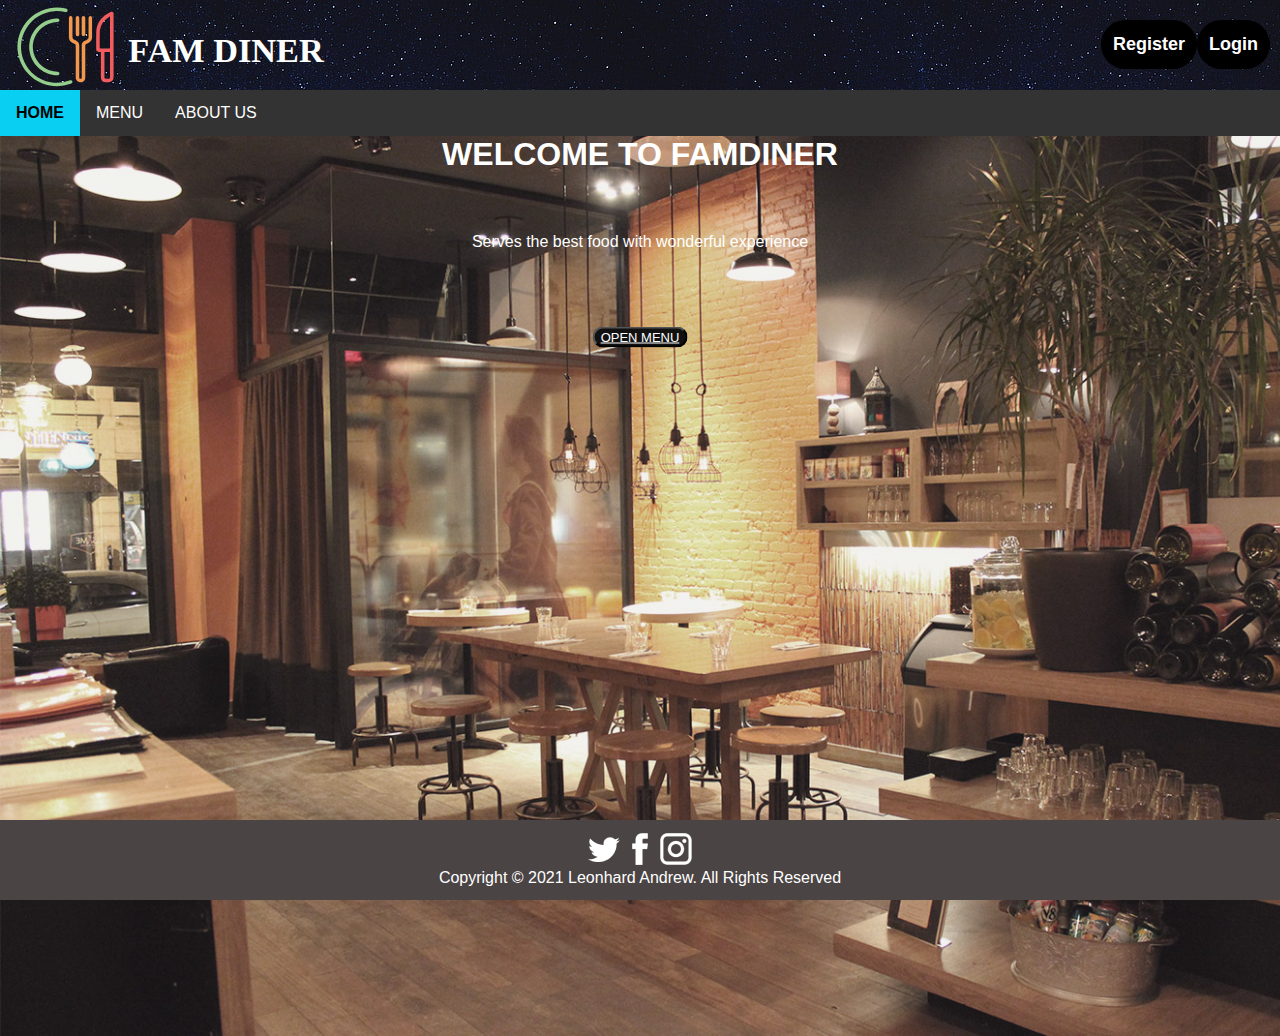
<file: index.html>
<!DOCTYPE html>
<html>
    <head>
    
        <link rel="stylesheet" type="text/css" href="
        style.css">
        <title>
            Home
        </title>
    </head>

    <body>

        <div class="header">
            <div class="logo">
                <img src="logo.svg" alt="Logo">
            </div>
            <div class="header-right">
                <a class="active" href="register.html">Register</a>
                <a class="active"href="login.html">Login</a>
            </div>
        </div>

        <div class="navbar">
            <a class="active" href="home.html">HOME</a>
            <div class="dropdown">
                <button class="dropbtn">MENU 
                <i class="fa fa-caret-down"></i>
                </button>
                    <div class="dropdown-content">
                        <a class="option"href="menu.html">BURGER</a>
                        <a class="option"href="menu.html">RICE & PASTA</a>
                        <a class="option"href="menu.html">SEAFOOD</a>
                    </div>
            </div>
            <a class="active1"href="aboutus.html">ABOUT US</a> 
        </div>


        <div class="background-home">
            <h1 class="welcome-home">
                WELCOME TO FAMDINER
            </h1>

            <p class="welcome-home1">
                Serves the best food with wonderful experience
            </p>

            <button class="button-home">
                <a class="button-home1" href="menu.html">OPEN MENU</a>
            </button>
            

        </div>

    </body>

    <footer class="tes-footer">
        <div class="gambar-footer">
            <img src="twitter.png" alt="Logo Twitter">
            <img src="facebook.png" alt="Logo Facebook">
            <img src="instagram.png" alt="Logo Instagram">
        </div>

        Copyright © 2021 Leonhard Andrew. All Rights Reserved

    </footer>
</html>
</file>
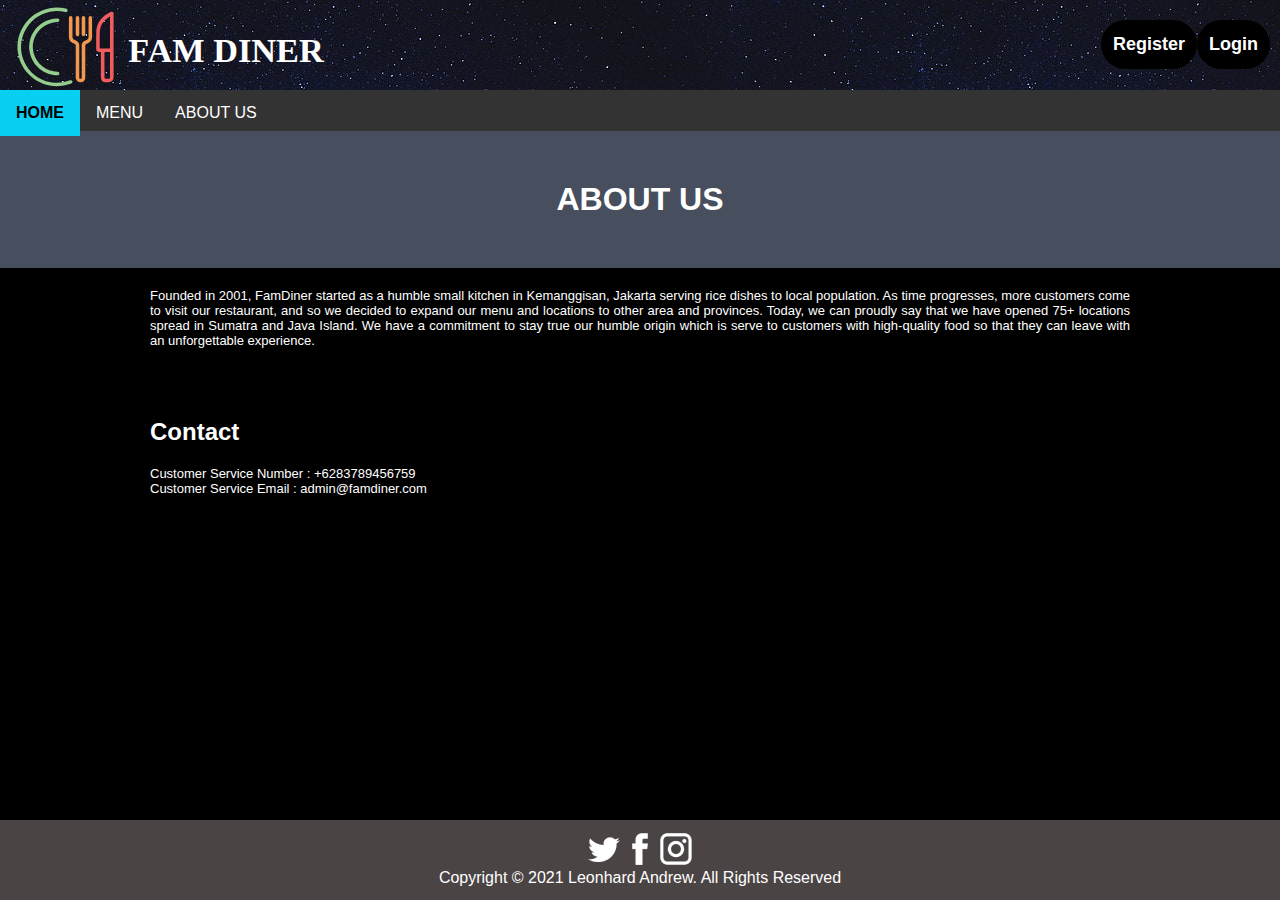
<file: aboutus.html>
<!DOCTYPE html>
<html>
    <head>
        <link rel="stylesheet" type="text/css" href="
        style.css">
        <title>
            About Us
        </title>
    </head>

    <body class="about-us-tes">
        
        <div class="header">
            <div class="logo">
                <img src="logo.svg" alt="Logo">
            </div>
            <div class="header-right">
                <a class="active" href="register.html">Register</a>
                <a class="active"href="login.html">Login</a>
            </div>
        </div>

        <div class="navbar">
            <a class="active" href="home.html">HOME</a>
            <div class="dropdown">
                <button class="dropbtn">MENU 
                <i class="fa fa-caret-down"></i>
                </button>
                    <div class="dropdown-content">
                        <a class="option"href="menu.html">BURGER</a>
                        <a class="option"href="menu.html">RICE & PASTA</a>
                        <a class="option"href="menu.html">SEAFOOD</a>
                    </div>
            </div>
            <a class="active1"href="aboutus.html">ABOUT US</a> 
        </div>


        <h1 class="about">
            ABOUT US
        </h1>

        <div class="artikel1">
        <p class="artikel">
            Founded in 2001, FamDiner started as a humble small kitchen in Kemanggisan, 
            Jakarta serving rice dishes to local population. As time progresses,
            more customers come to visit our restaurant, and so we decided to expand
            our menu and locations to other area and provinces. Today, we can proudly say
            that we have opened 75+ locations spread in Sumatra and Java Island. We have
            a commitment to stay true our humble origin which is serve to
            customers with high-quality food so that they can leave with an unforgettable experience.

        </p>

        <h2 class="contact1">
            Contact
        </h2>
        <p class="contact">
            Customer Service Number : +6283789456759
            <br>
            Customer Service Email : admin@famdiner.com
        </p>
        </div>
    </body>

    <footer class="tes-footer">
        <div class="gambar-footer">
            <img src="twitter.png" alt="Logo Twitter">
            <img src="facebook.png" alt="Logo Facebook">
            <img src="instagram.png" alt="Logo Instagram">
        </div>

        Copyright © 2021 Leonhard Andrew. All Rights Reserved

    </footer>
</html>
</file>
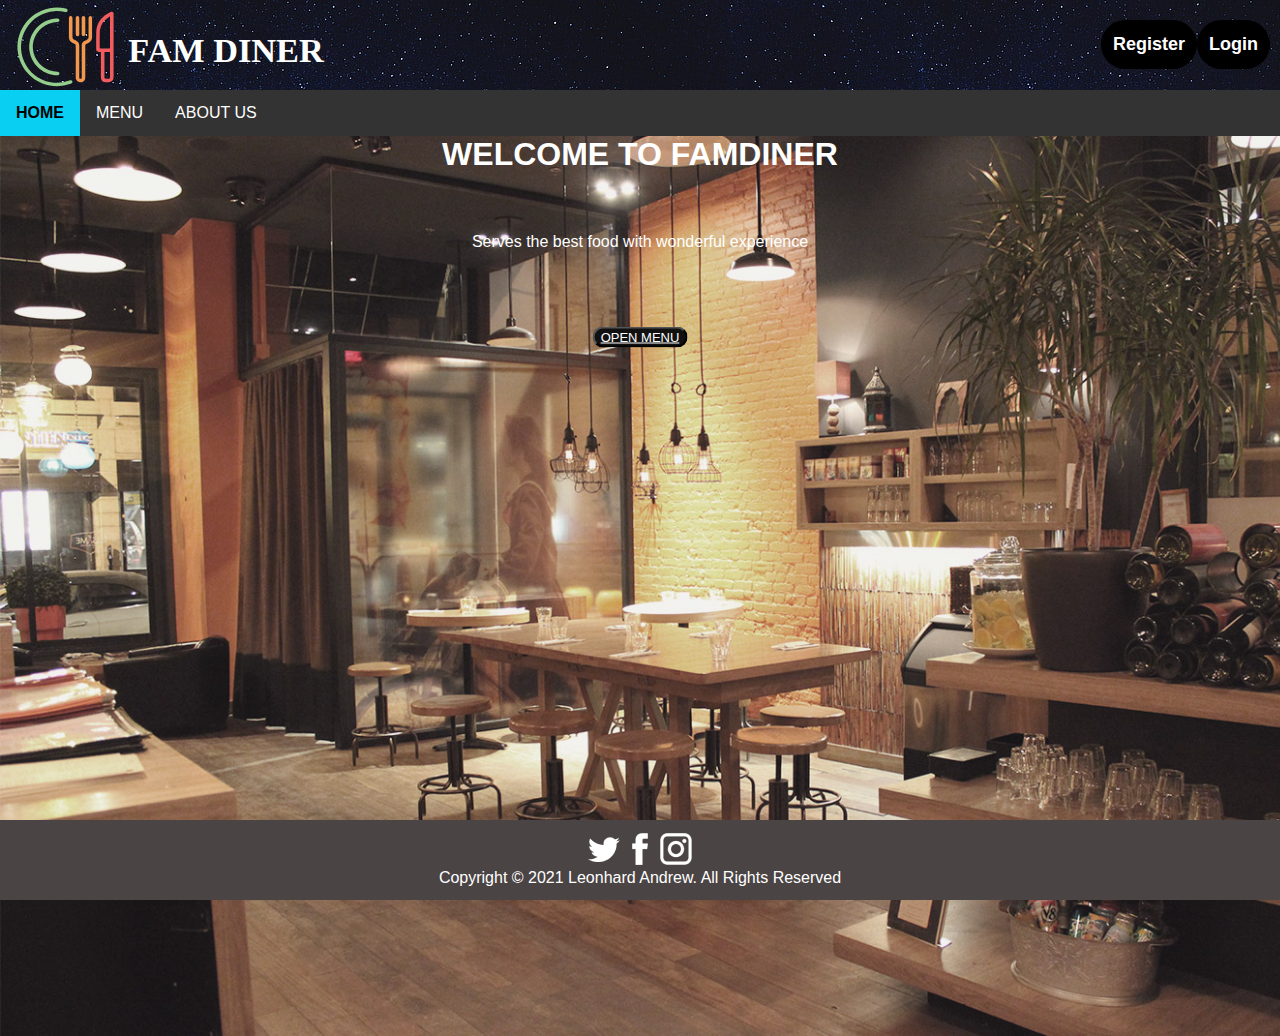
<file: home.html>
<!DOCTYPE html>
<html>
    <head>
    
        <link rel="stylesheet" type="text/css" href="
        style.css">
        <title>
            Home
        </title>
    </head>

    <body>

        <div class="header">
            <div class="logo">
                <img src="logo.svg" alt="Logo">
            </div>
            <div class="header-right">
                <a class="active" href="register.html">Register</a>
                <a class="active"href="login.html">Login</a>
            </div>
        </div>

        <div class="navbar">
            <a class="active" href="home.html">HOME</a>
            <div class="dropdown">
                <button class="dropbtn">MENU 
                <i class="fa fa-caret-down"></i>
                </button>
                    <div class="dropdown-content">
                        <a class="option"href="menu.html">BURGER</a>
                        <a class="option"href="menu.html">RICE & PASTA</a>
                        <a class="option"href="menu.html">SEAFOOD</a>
                    </div>
            </div>
            <a class="active1"href="aboutus.html">ABOUT US</a> 
        </div>


        <div class="background-home">
            <h1 class="welcome-home">
                WELCOME TO FAMDINER
            </h1>

            <p class="welcome-home1">
                Serves the best food with wonderful experience
            </p>

            <button class="button-home">
                <a class="button-home1" href="menu.html">OPEN MENU</a>
            </button>
            

        </div>

    </body>

    <footer class="tes-footer">
        <div class="gambar-footer">
            <img src="twitter.png" alt="Logo Twitter">
            <img src="facebook.png" alt="Logo Facebook">
            <img src="instagram.png" alt="Logo Instagram">
        </div>

        Copyright © 2021 Leonhard Andrew. All Rights Reserved

    </footer>
</html>
</file>
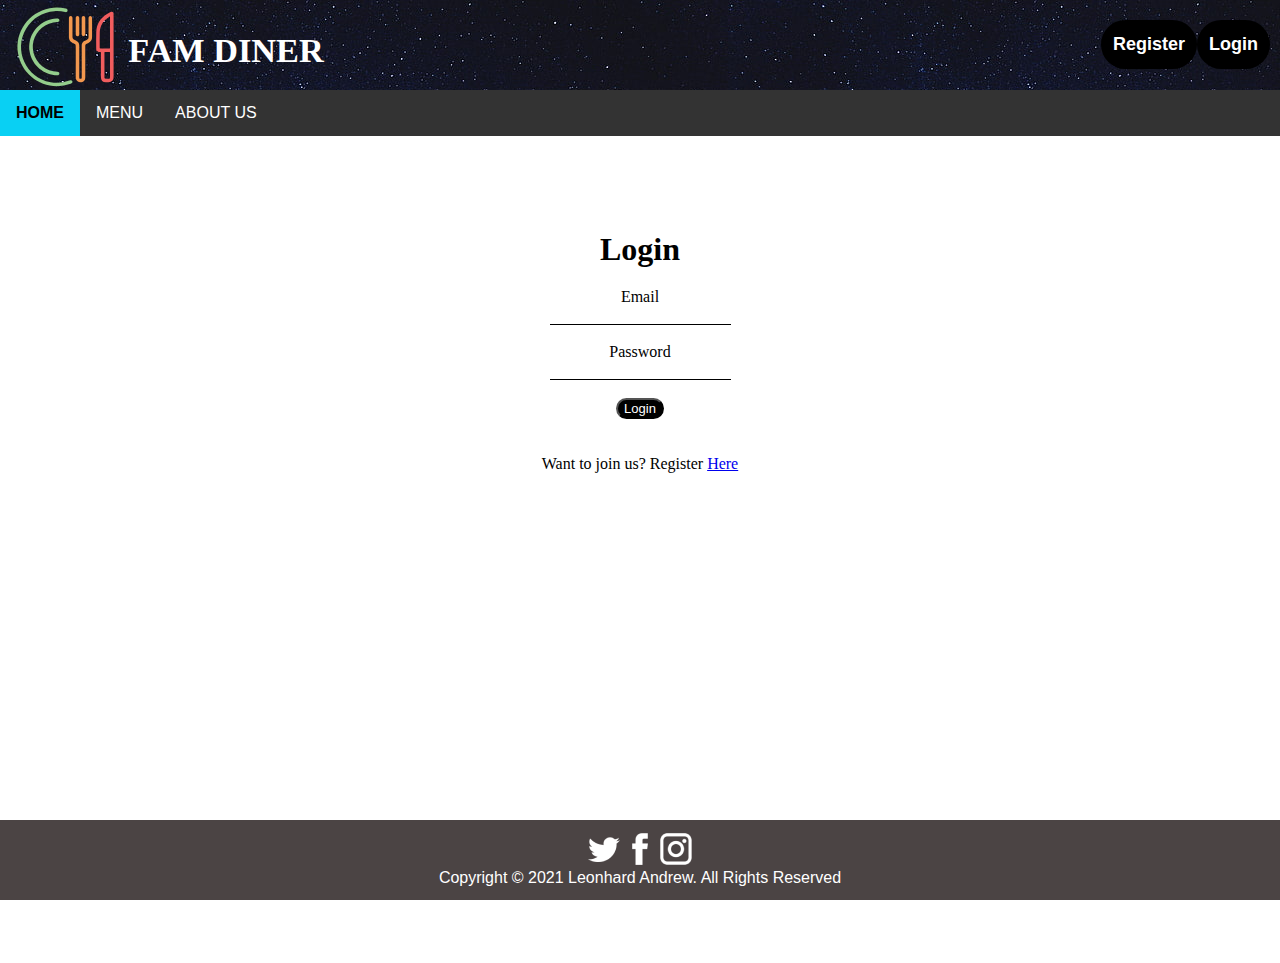
<file: login.html>
<!DOCTYPE html>
<html>
    <head>
        <link rel="stylesheet" type="text/css" href="
        style.css">
        <title>
            Login
        </title>
    </head>

    <body>

        <div class="header">
            <div class="logo">
                <img src="logo.svg" alt="Logo">
            </div>
            <div class="header-right">
                <a class="active" href="register.html">Register</a>
                <a class="active"href="login.html">Login</a>
            </div>
        </div>

        <div class="navbar">
            <a class="active" href="home.html">HOME</a>
            <div class="dropdown">
                <button class="dropbtn">MENU 
                <i class="fa fa-caret-down"></i>
                </button>
                    <div class="dropdown-content">
                        <a class="option"href="menu.html">BURGER</a>
                        <a class="option"href="menu.html">RICE & PASTA</a>
                        <a class="option"href="menu.html">SEAFOOD</a>
                    </div>
            </div>
            <a class="active1"href="aboutus.html">ABOUT US</a> 
        </div>

        
        <h1 class="Login">
            Login
        </h1>

        <form action="#" method="post" onSubmit="validasilogin()" class="Form-login">
            Email
            <br>
            <input class="input" type="text" name="email" id="email">
            <br>
            <br>

            Password
            <br>
            <input class="input" type="password" name="password" id="password">
            <br>
            <br>
            <div>
                <input type="submit" value="Login" class="button">
            </div>
            <br>
            <br>
            Want to join us? Register
            <a class="register-here"href="register.html">Here</a>

        </form>

    </body>

    <footer class="tes-footer">
        <div class="gambar-footer">
            <img src="twitter.png" alt="Logo Twitter">
            <img src="facebook.png" alt="Logo Facebook">
            <img src="instagram.png" alt="Logo Instagram">
        </div>

        Copyright © 2021 Leonhard Andrew. All Rights Reserved

    </footer>

    <script src="java.js"></script>

</html>
</file>
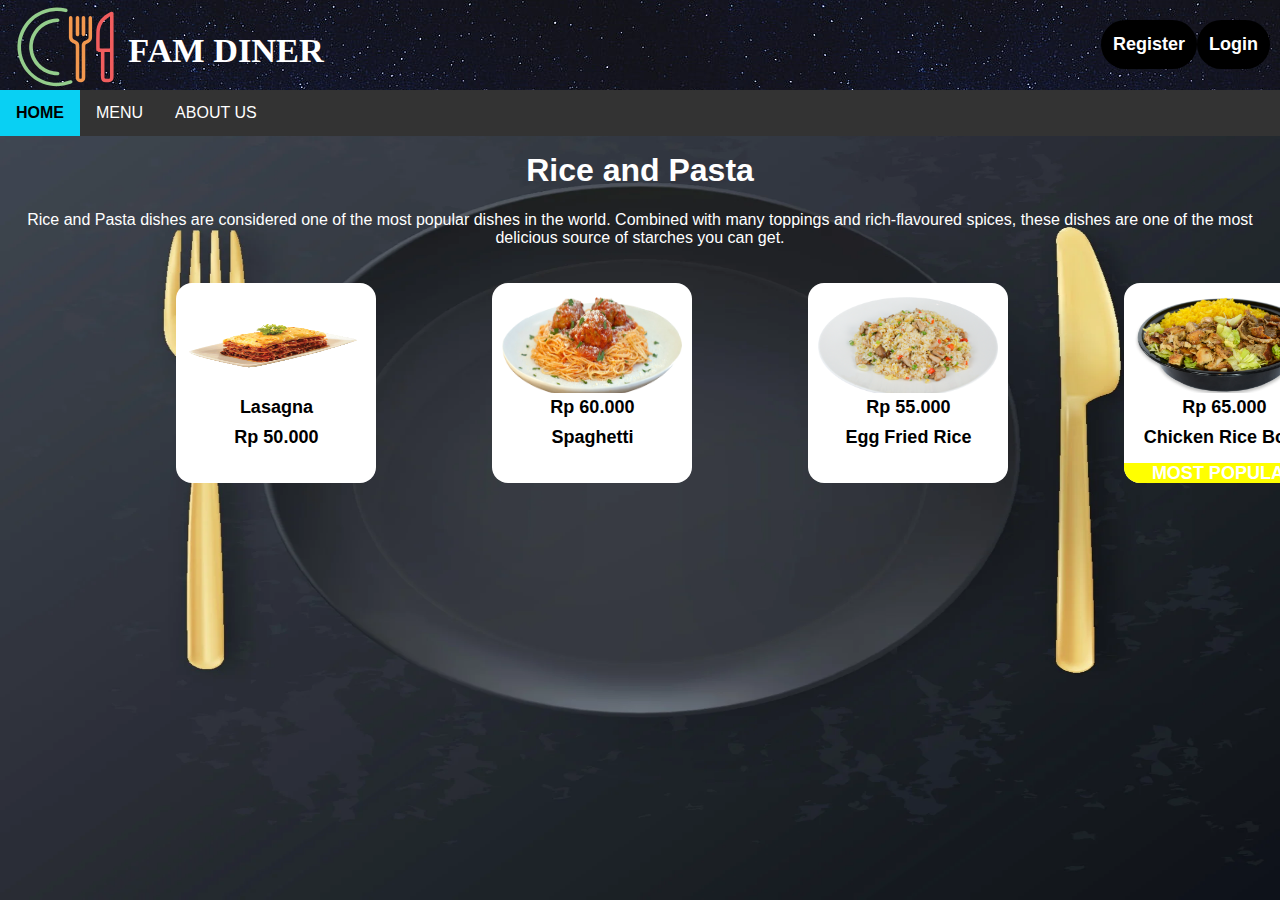
<file: menu.html>
<!DOCTYPE html>
<html>
    <head>
        <link rel="stylesheet" type="text/css" href="
        style.css">
        <title>
            Menu
        </title>
    </head>

    <body>
        <div class="background-menu">
            <div class="header">
                <div class="logo">
                    <img src="logo.svg" alt="Logo">
                </div>
                <div class="header-right">
                    <a class="active" href="register.html">Register</a>
                    <a class="active"href="login.html">Login</a>
                </div>
            </div>
    
            <div class="navbar">
                <a class="active" href="home.html">HOME</a>
                <div class="dropdown">
                    <button class="dropbtn">MENU 
                    <i class="fa fa-caret-down"></i>
                    </button>
                        <div class="dropdown-content">
                            <a class="option"href="menu.html">BURGER</a>
                            <a class="option"href="menu.html">RICE & PASTA</a>
                            <a class="option"href="menu.html">SEAFOOD</a>
                        </div>
                </div>
                <a class="active1"href="aboutus.html">ABOUT US</a> 
            </div>
    
            <h1 class="menu-burger">
                Rice and Pasta
            </h1>
            <p class="menu-burger">
                Rice and Pasta dishes are considered one of the most popular dishes in the world.
                Combined with many toppings and rich-flavoured spices, these dishes are one of the most
                delicious source of starches you can get.
            </p>
            
            <div class="our_menu">
                <ul class="menu">
                        <li class="item">
                              <a href="#default">
                                <h3>Lasagna</h3>
                                <h3>Rp 50.000</h3>
                                <img src="lasagna.png" alt="2 for 20" height="164" width="283">
                             </a>
                        </li>

                        <li class="item">
                            <a href="#default">
                                <h3>Rp 60.000</h3>
                                <h3>Spaghetti</h3>
                                <img src="spaghetti.png" alt="" height="164" width="283">
                             </a>
                         </li>

                         <li class="item">
                            <a href="#default">
                                <h3>Rp 55.000</h3>
                                <h3>Egg Fried Rice</h3>
                                <img src="egg_fried_rice.png" alt="" height="164" width="283">
                             </a>
                         </li>

                         <li class="item">
                            <a href="#default">
                                <h3>Rp 65.000</h3>
                                <h3>Chicken Rice Bowl</h3>
                                <h2>MOST POPULAR</h2>
                                <img src="chicken_ricebowl.png" alt="" height="164" width="283">
                             </a>
                         </li>
                </ul>
                </div>
            
        </div>

    </body>


</html>
</file>
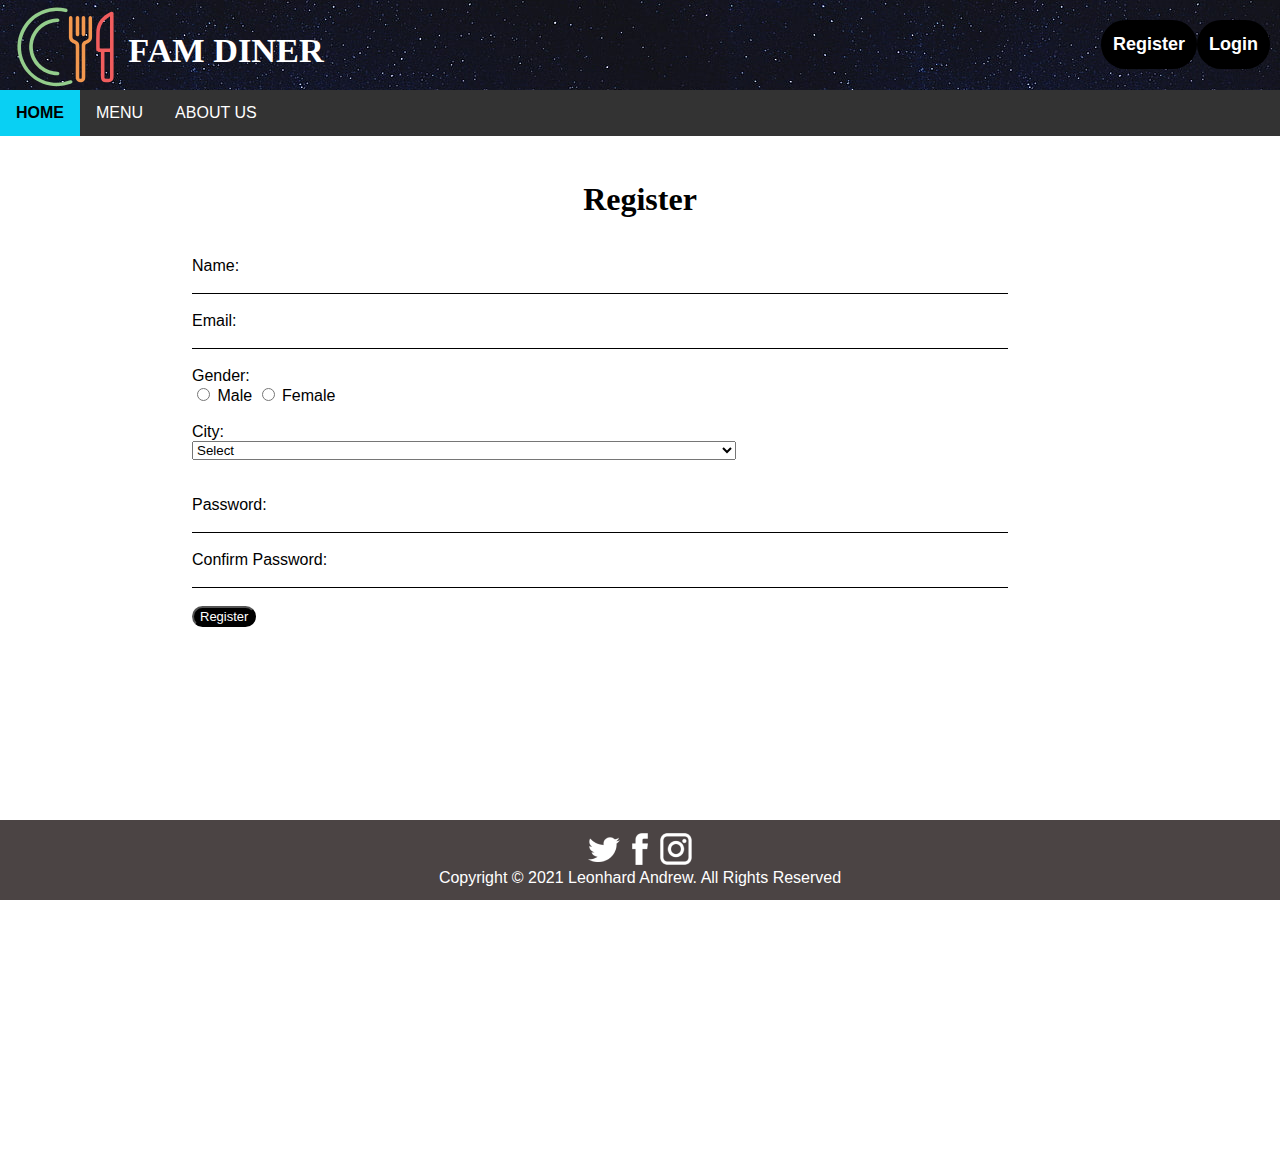
<file: register.html>
<!DOCTYPE html>
<html>
    <head>
        <link rel="stylesheet" type="text/css" href="
        style.css">
        <title>
            Register
        </title>
    </head>
    <body>

        <div class="header">
            <div class="logo">
                <img src="logo.svg" alt="Logo">
            </div>
            <div class="header-right">
                <a class="active" href="register.html">Register</a>
                <a class="active"href="login.html">Login</a>
            </div>
        </div>

        
        <div class="navbar">
            <a class="active" href="home.html">HOME</a>
            <div class="dropdown">
                <button class="dropbtn">MENU 
                <i class="fa fa-caret-down"></i>
                </button>
                    <div class="dropdown-content">
                        <a class="option"href="menu.html">BURGER</a>
                        <a class="option"href="menu.html">RICE & PASTA</a>
                        <a class="option"href="menu.html">SEAFOOD</a>
                    </div>
            </div>
            <a class="active1"href="aboutus.html">ABOUT US</a> 
        </div>


        <h1 class="register">
            Register
        </h1>
        <br>
        <form action="#" method="post" class="Form-register" name="formPendaftaran" >
            Name:
            <br>
            <input class="input-register" id="username" type="text" name="username">
            <br>
            <br>
            Email:
            <br>
            <input class="input-register" id="email" type="text" name="email" size="200">
            <br>
            <br>
            Gender:
            <br>
            <input type="radio" id="male" name="Gender" value="male" >
            <label for="male">Male</label>
            <input type="radio" id="female"name="Gender" value="female" >
            <label for="female">Female</label>
            <br>
            <br>
            City:
            <br>
            <div class="col-75" size="100">
                <select id="country" name="country" >
                    <option value="0">Select</option>
                    <option value="2">Jakarta</option>
                    <option value="3">Bandung</option>
                    <option value="4">Makassar</option>
                </select>
            </div>
            <br>
            <br>
            Password:
            <br>
            <input class="input-register" id="password1" name="password1" onchange="checkpass()"type="password" name="password" size="200">
            <br>
            <br>
            Confirm Password:
            <br>
            <input class="input-register" id="password2" name="password2" onchange="checkpass()"type="password" name="password" size="200">
            <br>
            <br>
            <button class="button-register" onclick="validateForm()"> Register </button>
            
        </form>
    </body>

    <footer class="tes-footer">
        <div class="gambar-footer">
            <img src="twitter.png" alt="Logo Twitter">
            <img src="facebook.png" alt="Logo Facebook">
            <img src="instagram.png" alt="Logo Instagram">
        </div>

        Copyright © 2021 Leonhard Andrew. All Rights Reserved

    </footer>

    <script src="java.js"></script>
    
</html>
</file>
<file: style.css>
body,html{
  height: 100%; 
  margin:0%; 
  padding: 0%;
  box-sizing: border-box;
}

/* halaman login */
.Login {
  font-family: serif;
  text-align: center;
  margin-top: 100px;
  margin-bottom: 20px;
}

.Form-login{
    font-family: serif;
    text-align: center;
    height: 75%;
}

.input{
    border: none;
    border-bottom: 1px solid black ;
}
.register-here{
    font-size: medium;
}
.register-here:hover{
    color: blue;
}

.button{
    
  background-color: black;
  color: white;
  font-size: small;
  border-radius: 5em;
}


/* halaman register */
.register{
    font-family: serif;
    text-align: center;
    margin-top: 50px;
}

.Form-register{

  margin-left: 15%;
  height: 100%;
}

.input-register{
  border: none;
  border-bottom: 1px solid black ;
  width: 75%;
}

.button-register{
  background-color: black;
  color: white;
  font-size: small;
  border-radius: 5em;
  left: 50%;
}

#country{
  width: 50%;
}

/* halaman home */

.welcome-home{
  text-align: center;
  margin-top: 50px;
  color: white;
  
}

.welcome-home1{
  text-align: center;
  margin-top: 60px;
  color: white;
}

.button-home{
  margin: 0;
  position: absolute;
  margin-top: 70px;
  left: 50%;
  -ms-transform: translate(-50%, -50%);
  transform: translate(-50%, -50%); 
  background-color: rgb(17, 17, 17);
  border-radius: 5em;
  font-size: small;
}

.button-home1{
  color: white;
}

.background-home{
  width: 100%;
  height: 100%;
  background-image:url("background_home.jpg");
  background-size:cover;
  margin-top: -50px;
}

/* header-login-register */
* {box-sizing: border-box;}

body { 
  font-family: Arial, Helvetica, sans-serif;
}

.logo{
  margin-top: -35px;
  width: 350px;
  height: 85px;
  float: left;
}

.header {
  overflow: hidden;
  background-image: url("back-home.jpg");
  padding: 20px 10px;
}

.header a {
  float: left;
  color: black;
  text-align: center;
  padding: 12px;
  text-decoration: none;
  font-size: 18px; 
  line-height: 25px;
  border-radius: 4px;
}

.header a.logo {
  size: 20px;
  float: left;

}

.header a:hover {
  background-color: #ddd;
  color: black;
}

.header a.active {
  background-color: black;
  color: white;
  border-radius: 5em;
}

.header-right {
  float: right;
}

@media screen and (max-width: 600px) {
  .header a {
    float: left;
    /* display: block; */
    text-align: center;
  }
  
  .header-right {
    float:none;
    margin-left: 50%;
    margin-right: 50%;
    padding: 15px;
  }

} 



  /* header navigation */

  .navbar {
    overflow: hidden;
    background-color: #333;
    margin-bottom: -5px;
  }
  
  .navbar a {
    float: left;
    font-size: 16px;
    text-align: center;
    padding: 14px 16px;
    text-decoration: none;
  }
  
  .dropdown {
    float: left;
    overflow: hidden;
  }

  .active{
    background-color:rgb(9, 208, 243) ;
    color: black;
    font-weight: bold;
    float:left;
  }
  
  .dropdown .dropbtn {
    font-size: 16px;  
    border: none;
    outline: none;
    color: white;
    padding: 14px 16px;
    background-color: inherit;
    font-family: inherit;
    margin: 0;
  }
  
  .navbar a:hover, .dropdown:hover .dropbtn {
    background-color: rgb(9, 208, 243);
  }
  
  .dropdown-content {
    display: none;
    position: absolute;
    min-width: 160px;
    z-index: 1;
  }

  .option{
    background-color: #333;
  }
  
  .dropdown-content a {
    float: none;
    color: white;
    padding: 12px 16px;
    text-decoration: none;
    display: block;
    text-align: left;
  }
  
  .dropdown-content a:hover {
    background-color: #ddd;
  }
  
  .dropdown:hover .dropdown-content {
    display: block;
  }

  .active1{
    color: white;
  }



/* halaman about us */
.about{
  padding: 50px;
  margin-top: 0%;
  text-align: center;
  background-color: #474e5d;
  color: white;
  margin-bottom: 0%;
}

.artikel1{
  background-color: black;
}

.artikel{
  margin-top: 0%;
  padding-top: 20px;
  margin-left: 150px;
  margin-right: 150px;
  text-align: justify;
  background-color:black;
  color: white;
  font-size: small;
  font-weight: lighter;
}

.contact{
  margin-left: 150px;
  margin-right: 150px;
  text-align: justify;
  background-color:black;
  color: white;
  font-size: small;
  font-weight: lighter;
}
.contact1{
  color: white;
  padding-top: 50px;
  margin-left: 150px;
  margin-right: 150px;
  text-align: justify;
}



/* buat design footer */

.tes-footer{
  padding: 1%;
  position: fixed;
  left: 0;
  bottom: 0;
  width: 100%;
  background-color: rgb(75, 68, 68);
  color: white;
  text-align: center;
}

.about-us-tes{
  background-color: black;
}


/* halaman menu  */

.background-menu{
  height: 100%;
  width: 100%;
  background-image: url("background_menu.png");
  background-size: 100% 100%;
  
}

.menu-burger{
  text-align: center;
  color: white;
}

.our_menu{
  width: 100%; margin-left: 13%;
}
ul,li{
  margin:0;padding:0;list-style:none
}

.menu .item{
  float:left;position:relative
}
.menu .item a{
  background-color:#FFF;
  display:block;
  border-radius: 1em;
  overflow:hidden;
  position:absolute;
  
}
.menu .item a h3{
  border:0;
  font-size:18px;
  margin:0 0 .5em 0;
  padding:0;
  text-align: center; 
  color: black;
}

.menu .item a h2{
  border:0;
  font-size:18px;padding:0; 
  text-align: center;
  background-color: yellow;
  color: white;
}

.our_menu .menu{
  float:left;margin:0 0 50px 0
}
.our_menu .menu .item{
  background-position:9px -791px;
  height:170px;
  padding:0 0 0 10px;
  width:316px
}
.our_menu .menu .item a{
  height: 200px;
  padding:114px 0 0 0;
  top:20px;
  width:200px;
  text-decoration:none;
}
.our_menu .menu .item a img{
  clip:rect(0px,283px,96px,0px);
  height: 100px;
  position:absolute;
  top:14px;
  left: 10px;
  bottom: 14px;
  width:180px
}

@media only screen and (max-width: 100%) {
  .our_menu{
    width:100%;margin:0;
  }
  
  .background-menu{
    height: 100%;
    width: 100%;
    background-size: contain;
  }
  @media only screen and (max-width: 620px) {
  .our_menu{ 
    width:330px;
    height: 100%
    ;margin:0}
  }
}
</file>
